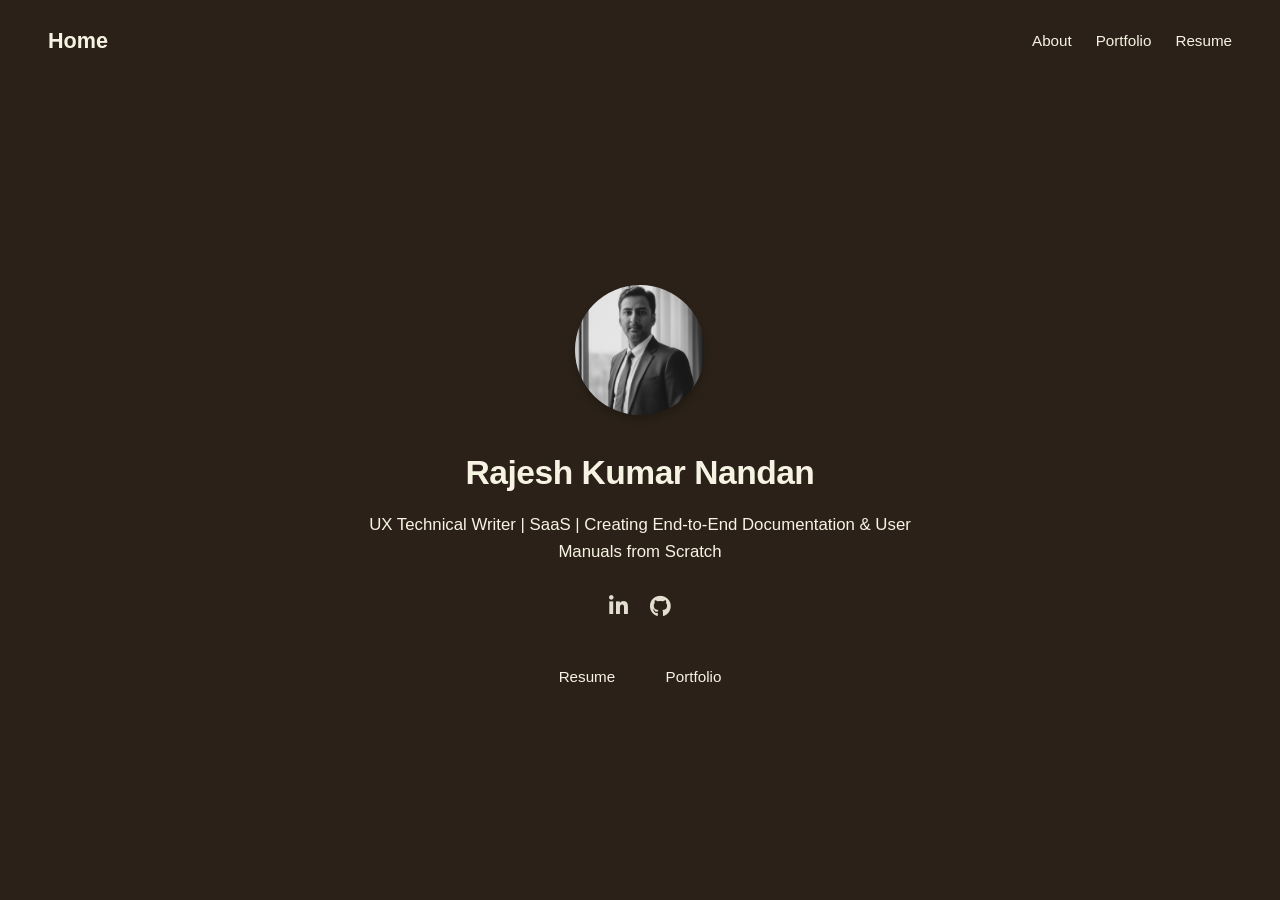
<file: index.html>
<!DOCTYPE html>
<html lang="en">
<head>
    <!-- Google tag (gtag.js) -->
    <script async src="https://www.googletagmanager.com/gtag/js?id=G-SCENK65HJ2"></script>
    <script>
    window.dataLayer = window.dataLayer || [];
    function gtag(){dataLayer.push(arguments);}
    gtag('js', new Date());

    gtag('config', 'G-SCENK65HJ2');
    </script>
    <meta charset="UTF-8">
    <meta name="viewport" content="width=device-width, initial-scale=1.0">
    <title>Rajesh Kumar Nandan Portfolio</title>
    <!-- Font Awesome for social and theme icons -->
    <link rel="stylesheet" href="https://cdnjs.cloudflare.com/ajax/libs/font-awesome/6.5.1/css/all.min.css">
    <link rel="stylesheet" href="css/style.css">
</head>
<body>
    <!-- Header / Navigation -->
    <header class="header">
        <nav class="nav">
            <div class="logo">
                <a href="index.html" class="brand">
                    <span>Home</span>
                </a>                
              </div>          
        <ul class="menu">
            <li><a href="about.html">About</a></li>            
            <li><a href="portfolio.html">Portfolio</a></li>            
            <li><a href="resume.html">Resume</a></li>
        </ul>
        </nav>
    </header>
    
    <!-- Main Content Profile / Hero -->
    <main class="main">
        <div class="profile">
        <!-- Avatar -->
        <div class="profile-image-container">
            <img 
            src="images/Rajesh-kumar-Nandan.jpg" 
            alt="Rajesh Kumar Nandan" 
            class="avatar"
            >
        </div>
    
        <!-- Heading & Bio -->
        <h1 class="profile-title">Rajesh Kumar Nandan</h1>
        <p class="profile-bio">UX Technical Writer | SaaS | Creating End-to-End Documentation & User Manuals from Scratch</p>
    
        <!-- Social Icons -->
        <div class="social-links">            
            <a href="https://www.linkedin.com/in/rajesh-kumar-nandan-writer/" aria-label="LinkedIn" title="LinkedIn"><i class="fa-brands fa-linkedin-in"></i></a>
            <a href="https://github.com/Rajesh-Kumar-Nandan" aria-label="GitHub" title="GitHub"><i class="fa-brands fa-github"></i></a>            
        </div>
    
        <!-- Quick Action Buttons -->
        <div class="action-buttons">
            <div class="buttons-row">
            <a href="resume.html" class="btn">Resume</a>
            <a href="portfolio.html" class="btn">Portfolio</a>
            </div>            
        </div>
        </div>
    </main>
</body>
</html>
</file>
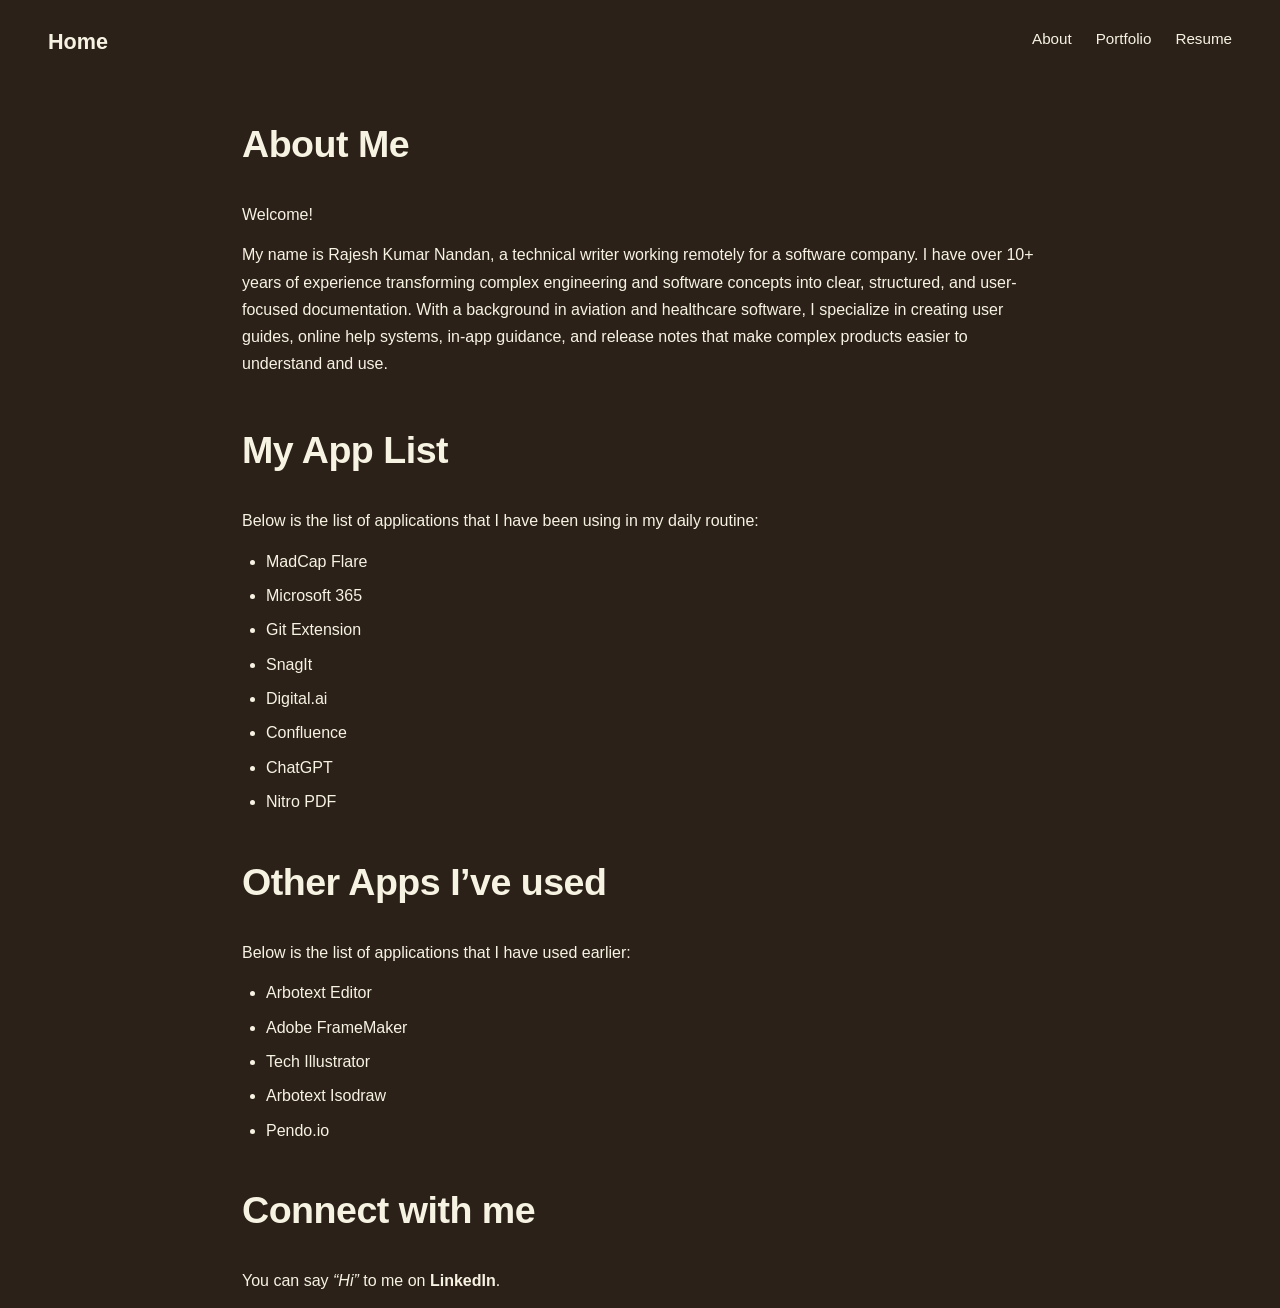
<file: about.html>
<!DOCTYPE html>
<html lang="en">
<head>
    <meta charset="UTF-8">
    <meta name="viewport" content="width=device-width, initial-scale=1.0">
    <title>About Me</title>
    <link rel="stylesheet" href="css/style.css">
    <link rel="stylesheet" href="css/topicstyle.css">
</head>
<body>
    <!-- Header / Navigation -->
    <header class="header">
        <nav class="nav">
            <div class="logo">
                <a href="index.html" class="brand">
                    <span class="brand-text">Home</span>
                </a>                
              </div>          
        <ul class="menu">
            <li><a href="about.html">About</a></li>            
            <li><a href="portfolio.html">Portfolio</a></li>            
            <li><a href="resume.html">Resume</a></li>
        </ul>
        </nav>
    </header>
    <h1>About Me</h1>
        <p>Welcome!</p>
        <p>My name is Rajesh Kumar Nandan, a technical writer working remotely for a software company. I have over 10+ years of experience transforming complex engineering and software concepts into clear, structured, and user-focused documentation. With a background in aviation and healthcare software, I specialize in creating user guides, online help systems, in-app guidance, and release notes that make complex products easier to understand and use.</p>
    <h1>My App List</h1>
        <p>Below is the list of applications that I have been using in my daily routine:</p>
            <ul class="topic">
                <li>MadCap Flare</li>
                <li>Microsoft 365</li>
                <li>Git Extension</li>
                <li>SnagIt</li>
                <li>Digital.ai</li>
                <li>Confluence</li>
                <li>ChatGPT</li>
                <li>Nitro PDF</li>
            </ul>
    <h1>Other Apps I’ve used</h1>
        <p>Below is the list of applications that I have used earlier:</p>
            <ul class="topic">
                <li>Arbotext Editor</li>
                <li>Adobe FrameMaker</li>
                <li>Tech Illustrator</li>
                <li>Arbotext Isodraw</li>
                <li>Pendo.io</li>
            </ul>
    <h1>Connect with me</h1>
        <p>You can say <em>“Hi”</em> to me on <a href="https://www.linkedin.com/in/rajesh-kumar-nandan-writer/" style="font-weight: bold;">LinkedIn</a>.</p>
</body>
</html>
</file>
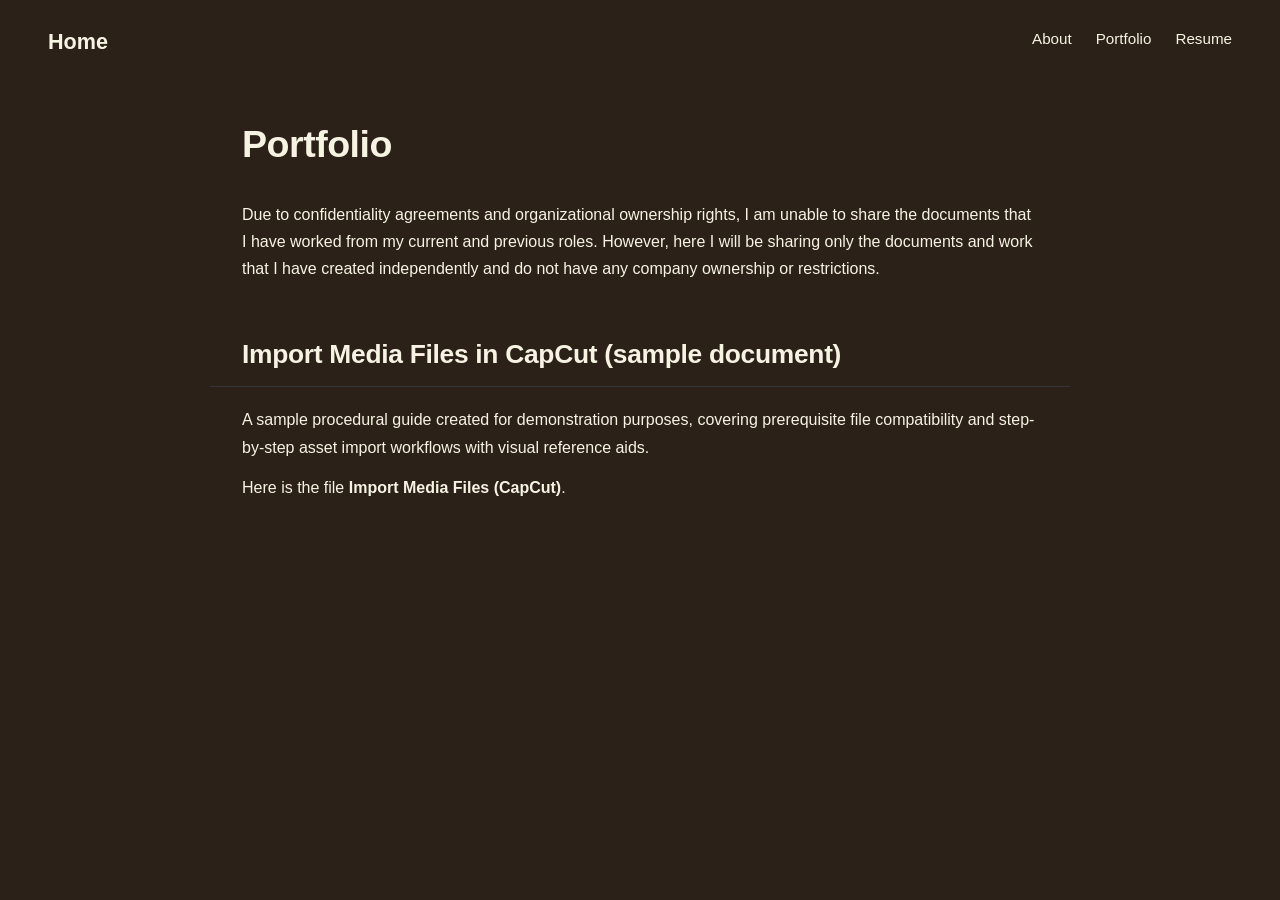
<file: portfolio.html>
<!DOCTYPE html>
<html lang="en">
<head>
    <meta charset="UTF-8">
    <meta name="viewport" content="width=device-width, initial-scale=1.0">
    <title>My Portfolio</title>
    <link rel="stylesheet" href="css/style.css">
    <link rel="stylesheet" href="css/topicstyle.css">
</head>
<body>
    <!-- Header / Navigation -->
    <header class="header">
        <nav class="nav">
            <div class="logo">
                <a href="index.html" class="brand">
                    <span class="brand-text">Home</span>
                </a>                
              </div>          
        <ul class="menu">
            <li><a href="about.html">About</a></li>            
            <li><a href="portfolio.html">Portfolio</a></li>            
            <li><a href="resume.html">Resume</a></li>            
        </ul>
        </nav>
    </header>
    <h1>Portfolio</h1>
        <p>Due to confidentiality agreements and organizational ownership rights, I am unable to share the documents that I have worked from my current and previous roles. However, here I will be sharing only the documents and work that I have created independently and do not have any company ownership or restrictions.</p>
    <h2>Import Media Files in CapCut (sample document)</h2>
        <p>A sample procedural guide created for demonstration purposes, covering prerequisite file compatibility and step-by-step asset import workflows with visual reference aids.</p>
        <p>Here is the file <a href="Samples/Import Media Files (CapCut).docx" style="font-weight: bold;">Import Media Files (CapCut)</a>.</p>
        
</body>
</html>
</file>
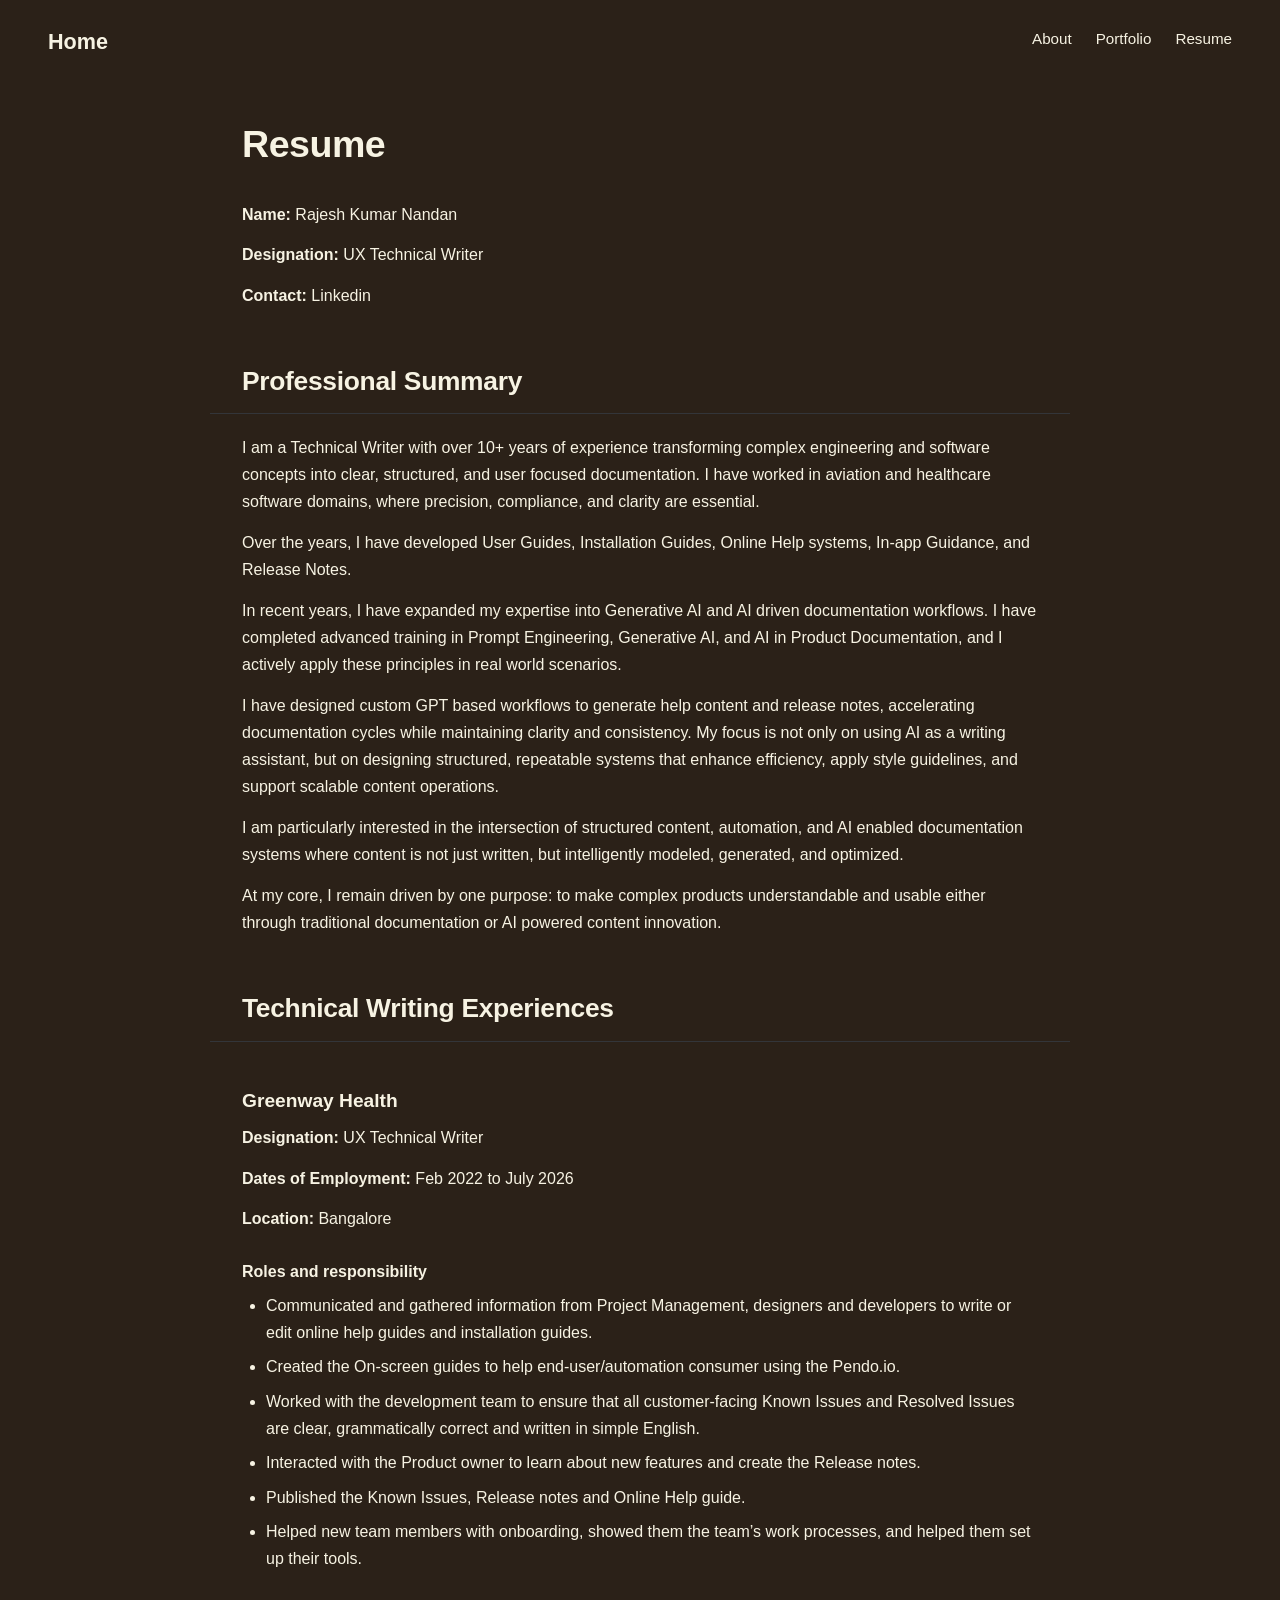
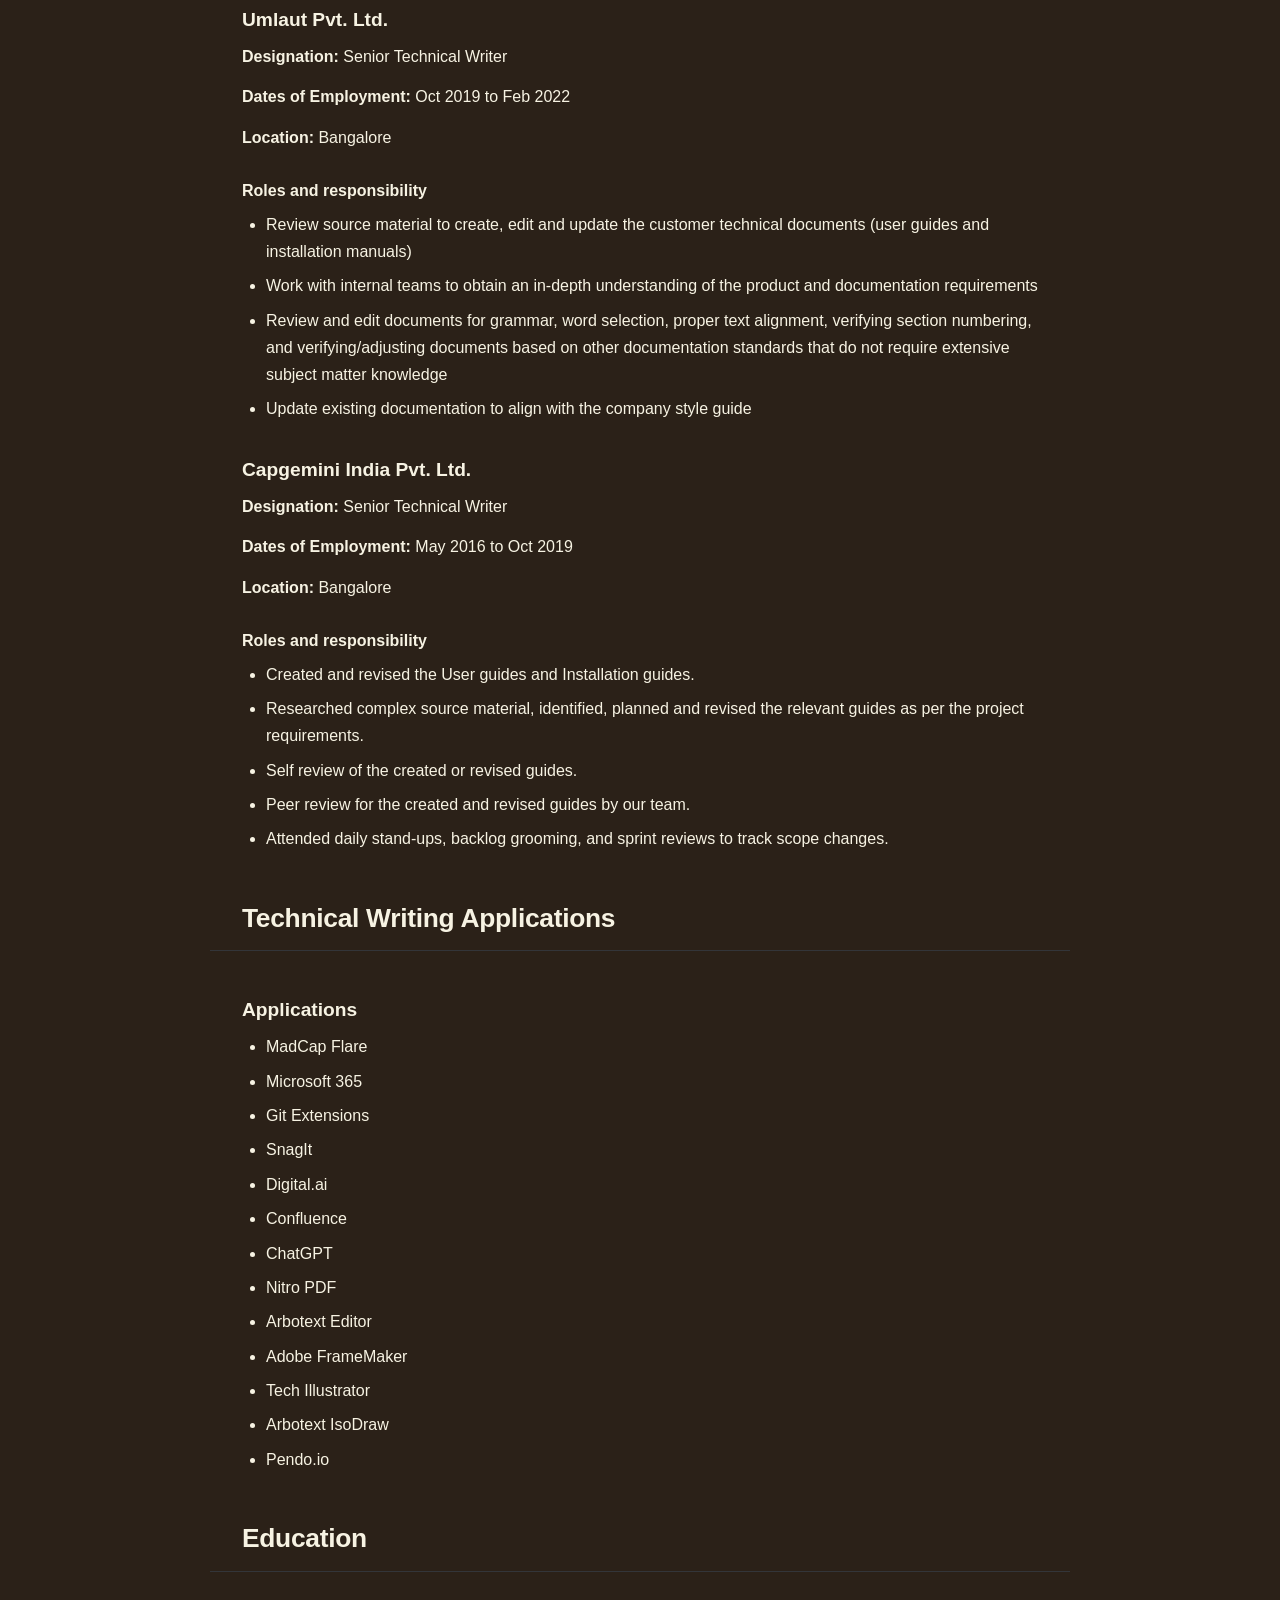
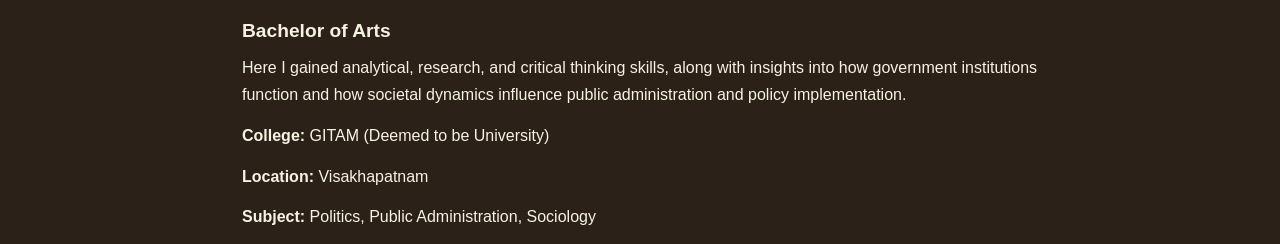
<file: resume.html>
<!DOCTYPE html>
<html lang="en">
<head>
    <meta charset="UTF-8">
    <meta name="viewport" content="width=device-width, initial-scale=1.0">
    <title>Resume</title>
    <link rel="stylesheet" href="css/style.css">
    <link rel="stylesheet" href="css/topicstyle.css">
</head>
<body>
    <!-- Header / Navigation -->
    <header class="header">
        <nav class="nav">
            <div class="logo">
                <a href="index.html" class="brand">
                    <span class="brand-text">Home</span>
                </a>                
              </div>          
        <ul class="menu">
            <li><a href="about.html">About</a></li>            
            <li><a href="portfolio.html">Portfolio</a></li>            
            <li><a href="resume.html">Resume</a></li>
        </ul>
        </nav>
    </header>
    <H1>Resume</H1>
        <p><b>Name:</b> Rajesh Kumar Nandan</p>
        <p><b>Designation:</b> UX Technical Writer</p>
        <p><b>Contact:</b> Linkedin</p>
    <h2>Professional Summary</h2>
        <p>I am a Technical Writer with over 10+ years of experience transforming complex engineering and software concepts into clear, structured, and user focused documentation. I have worked in aviation and healthcare software domains, where precision, compliance, and clarity are essential.</p>
        <p>Over the years, I have developed User Guides, Installation Guides, Online Help systems, In-app Guidance, and Release Notes. </p>
        <p>In recent years, I have expanded my expertise into Generative AI and AI driven documentation workflows. I have completed advanced training in Prompt Engineering, Generative AI, and AI in Product Documentation, and I actively apply these principles in real world scenarios.</p>
        <p>I have designed custom GPT based workflows to generate help content and release notes, accelerating documentation cycles while maintaining clarity and consistency. My focus is not only on using AI as a writing assistant, but on designing structured, repeatable systems that enhance efficiency, apply style guidelines, and support scalable content operations.</p>
        <p>I am particularly interested in the intersection of structured content, automation, and AI enabled documentation systems where content is not just written, but intelligently modeled, generated, and optimized.</p>
        <p>At my core, I remain driven by one purpose: to make complex products understandable and usable either through traditional documentation or AI powered content innovation.</p>
    <h2>Technical Writing Experiences</h2>
    <h3>Greenway Health</h3>
        <p><b>Designation:</b> UX Technical Writer</p>
        <p><b>Dates of Employment:</b> Feb 2022 to July 2026</p>
        <p><b>Location:</b> Bangalore</p>
    <h4>Roles and responsibility</h4>
        <ul class="topic">
            <li>Communicated and gathered information from Project Management, designers and developers to write or edit online help guides and installation guides.</li>
            <li>Created the On-screen guides to help end-user/automation consumer using the Pendo.io.</li>
            <li>Worked with the development team to ensure that all customer-facing Known Issues and Resolved Issues are clear, grammatically correct and written in simple English.</li>
            <li>Interacted with the Product owner to learn about new features and create the Release notes.</li>
            <li>Published the Known Issues, Release notes and Online Help guide.</li>
            <li>Helped new team members with onboarding, showed them the team’s work processes, and helped them set up their tools.</li>
        </ul>
    <h3>Umlaut Pvt. Ltd.</h3>
        <p><b>Designation:</b> Senior Technical Writer</p>
        <p><b>Dates of Employment:</b> Oct 2019 to Feb 2022</p>
        <p><b>Location:</b> Bangalore</p>
    <h4>Roles and responsibility</h4>
        <ul class="topic">
            <li>Review source material to create, edit and update the  customer technical documents (user guides and installation manuals)</li>
            <li>Work with internal teams to obtain an in-depth understanding of the product and documentation requirements</li>
            <li>Review and edit documents for grammar, word selection, proper text alignment, verifying section numbering, and verifying/adjusting documents based on other documentation standards that do not require extensive subject matter knowledge</li>
            <li>Update existing documentation to align with the company style guide</li>
        </ul>
    <h3>Capgemini India Pvt. Ltd.</h3>
        <p><b>Designation:</b> Senior Technical Writer</p>
        <p><b>Dates of Employment:</b> May 2016 to Oct 2019</p>
        <p><b>Location:</b> Bangalore</p>
    <h4>Roles and responsibility</h4>
        <ul class="topic">
            <li>Created and revised the User guides and Installation guides.</li>
            <li>Researched complex source material, identified, planned and revised the relevant guides as per the project requirements.</li>
            <li>Self review of the created or revised guides.</li>
            <li>Peer review for the created and revised guides by our team.</li>
            <li>Attended daily stand-ups, backlog grooming, and sprint reviews to track scope changes.</li>
        </ul>
    <h2>Technical Writing Applications</h2>
    <h3>Applications</h3>
        <ul class="topic">
            <li>MadCap Flare</li>
            <li>Microsoft 365</li>
            <li>Git Extensions</li>
            <li>SnagIt</li>
            <li>Digital.ai</li>
            <li>Confluence</li>
            <li>ChatGPT</li>
            <li>Nitro PDF</li>
            <li>Arbotext Editor</li>
            <li>Adobe FrameMaker</li>
            <li>Tech Illustrator</li>
            <li>Arbotext IsoDraw</li>
            <li>Pendo.io</li>
        </ul>
    <h2>Education</h2>
    <h3>Bachelor of Arts</h3>
        <p>Here I gained analytical, research, and critical thinking skills, along with insights into how government institutions function and how societal dynamics influence public administration and policy implementation.</p>
        <p><b>College:</b> GITAM (Deemed to be University)</p>
        <p><b>Location:</b> Visakhapatnam</p>
        <p><b>Subject:</b> Politics, Public Administration, Sociology</p>
</body>
</html>
</file>
<file: css/style.css>
/* Color variables & Design tokens */
:root {
    --link-color: #a8763e;
    --link-hover: #ecf0f1;
    --font-family: -apple-system, BlinkMacSystemFont, "Segoe UI", Roboto, Oxygen,
      Ubuntu, Cantarell, "Open Sans", "Helvetica Neue", sans-serif;
    --transition-speed: 0.2s ease;
  }
  
  * {
    margin: 0;
    padding: 0;
    box-sizing: border-box;
  }
  
  body {
    font-family: var(--font-family);
    background-color:#2b2118;
    color:#f7f3e3;
    min-height: 100vh;
    display: flex;
    flex-direction: column;
    line-height: 1.6;
    transition: background-color var(--transition-speed), color var(--transition-speed);
  }
  
  a {
    color: inherit;
    text-decoration: none;
    transition: color var(--transition-speed);
  }
  
  /* Header & Navigation */
  .header {
    width: 100%;
    padding: 1.5rem 3rem;
  }
  
  .nav {
    max-width: 1200px;
    margin: 0 auto;
    display: flex;
    justify-content: space-between;
    align-items: center;
  }
  
  .logo {
    display: flex;
    align-items: center;
    gap: 0.6rem;
  }
  
  .brand {
    display: flex;
    align-items: center;
    gap: 0.5rem;
    font-size: 1.35rem;
    font-weight: 700;
  }
  
  .logo-badge {
    background-color: var(--badge-bg);
    color: var(--badge-text);
    border-radius: 50%;
    font-size: 0.85rem;
    font-weight: 700;
    width: 32px;
    height: 32px;
    display: inline-flex;
    align-items: center;
    justify-content: center;
    letter-spacing: -0.5px;
  }
    
  .menu {
    display: flex;
    list-style: none;
    gap: 1.5rem;
    font-size: 0.95rem;
    color: var(--text-primary);
  }
  
  .header a:hover {
    color: var(--link-hover);
    text-decoration: underline;
  }
  
  /* Main Profile Area */
  .main {
    flex: 1;
    display: flex;
    justify-content: center;
    align-items: center;
    text-align: center;
    padding: 2rem 1rem;
  }
  
  .profile {
    display: flex;
    flex-direction: column;
    align-items: center;
    max-width: 600px;
    width: 100%;
  }
  
  .avatar {
    width: 130px;
    height: 130px;
    border-radius: 50%;
    object-fit: cover;
    filter: grayscale(100%);
    margin-bottom: 1.5rem;
    box-shadow: 0 4px 10px rgba(0, 0, 0, 0.25);
  }
  
  .profile-title {
    font-size: 2.1rem;
    font-weight: 700;
    letter-spacing: -0.5px;
    margin-bottom: 0.75rem;
  }
  
  .profile-bio {
    color: var(--text-primary);
    font-size: 1.05rem;
    margin-bottom: 1.5rem;
  }
  
  /* Social Icons */
  .social-links {
    display: flex;
    gap: 1.35rem;
    font-size: 1.35rem;
    margin-bottom: 2rem;
  }
  
  .social-links a {
    color: var(--text-primary);
    opacity: 0.9;
    transition: transform var(--transition-speed), color var(--transition-speed);
  }
  
  .social-links a:hover {
    transform: translateY(-2px);
    color: var(--link-hover);
  }
  
  /* Action Pill Buttons */
  .action-buttons {
    display: flex;
    flex-direction: column;
    gap: 0.75rem;
    align-items: center;
  }
  
  .buttons-row {
    display: flex;
    flex-wrap: wrap;
    justify-content: center;
    gap: 0.65rem;
  }
  
  .btn {
    background-color: var(--button-bg);
    color: var(--text-primary);
    padding: 0.55rem 1.25rem;
    border-radius: 6px;
    font-size: 0.95rem;
    font-weight: 500;
    transition: background-color var(--transition-speed), transform var(--transition-speed);
  }
  
  .btn:hover {
    background-color: var(--button-hover-bg);
    transform: translateY(-1px);
  }
  
    
  /* Responsive tweaks */
  @media (max-width: 768px) {
    .header {
      padding: 1rem 1.5rem;
    }
    
    .nav {
      flex-direction: column;
      gap: 1rem;
    }
    
    .menu {
      flex-wrap: wrap;
      justify-content: center;
      gap: 1rem;
    }
  }
</file>
<file: css/topicstyle.css>
/* Color variables & Design tokens */
:root {
  --bg-color: #2b2118;
  --border-color: #333539;
  --link-color: #a8763e;
  --link-hover: #ecf0f1;
  --quote-bar: #8b8e95;
  --font-family: -apple-system, BlinkMacSystemFont, "Segoe UI", Roboto, Oxygen,
    Ubuntu, Cantarell, "Open Sans", "Helvetica Neue", sans-serif;
  --content-max-width: 860px;
}

* {
  margin: 0;
  padding: 0;
  box-sizing: border-box;
}

body {
  font-family: var(--font-family);
  background-color: var(--bg-color);
  color: var(--text-primary);
  min-height: 100vh;
  display: flex;
  flex-direction: column;
  line-height: 1.7;
  -webkit-font-smoothing: antialiased;
}

/* Links */
a {
  color: #f7f3e3;
  text-decoration: none;
  transition: color 0.2s ease;
}

a:hover {
  color: #ecf0f1;
  text-decoration: underline;
}

.menu {
  display: flex;
  list-style: none;
  gap: 1.5rem;
  font-size: 0.95rem;
}

.menu a:hover {
  color: var(--link-hover);
}

/* Main Content Area: Constrained width, left-aligned, readable typography */
body > h1,
body > h2,
body > h3,
body > h4,
body > p,
body > ul,
body > blockquote {
  max-width: var(--content-max-width);
  width: 100%;
  margin-left: auto;
  margin-right: auto;
  padding-left: 2rem;
  padding-right: 2rem;
}

/* Top Page Title */
h1 {
  font-size: 2.35rem;
  font-weight: 700;
  color: #f7f3e3;
  margin-top: 1.75rem;
  margin-bottom: 1.5rem;
  letter-spacing: -0.5px;
}

/* Section Headings */
h2 {
  font-size: 1.65rem;
  font-weight: 700;
  color: #f7f3e3;
  margin-top: 2.25rem;
  margin-bottom: 1.2rem;
  padding-bottom: 0.6rem;
  border-bottom: 1px solid var(--border-color);
  letter-spacing: -0.3px;
}

/* Sub-headings */
h3 {
  font-size: 1.2rem;
  font-weight: 600;
  color: #f7f3e3;
  margin-top: 1.5rem;
  margin-bottom: 0.4rem;
}

h4 {
  font-size: 1rem;
  font-weight: 600;
  color: #f7f3e3;
  margin-top: 0.75rem;
  margin-bottom: 0.4rem;
}

/* Paragraphs & Text */
p {
  color: #f7f3e3;
  font-size: 1rem;
  margin-bottom: 0.85rem;
}

/* Bold Labels (e.g., Location:, Designation:, etc.) */
p strong {
  color: #ffffff;
  font-weight: 700;
}


/* Unordered Lists */
ul {
  padding-left: 3.5rem; /* Indented bullets inside container */
  color: #f7f3e3;
}

ul li {
  margin-bottom: 0.45rem;
}

.topic
{
  padding-left: 3.5rem;
}

/* Responsive adjustments */
@media (max-width: 768px) {
  .header {
    padding: 1.25rem 1rem;
  }

  body > h1,
  body > h2,
  body > h3,
  body > h4,
  body > p,
  body > ul,
  body > blockquote {
    padding-left: 1.25rem;
    padding-right: 1.25rem;
  }

  ul {
    padding-left: 2.5rem;
  }

  h1 {
    font-size: 2rem;
  }

  h2 {
    font-size: 1.45rem;
  }
}
</file>
